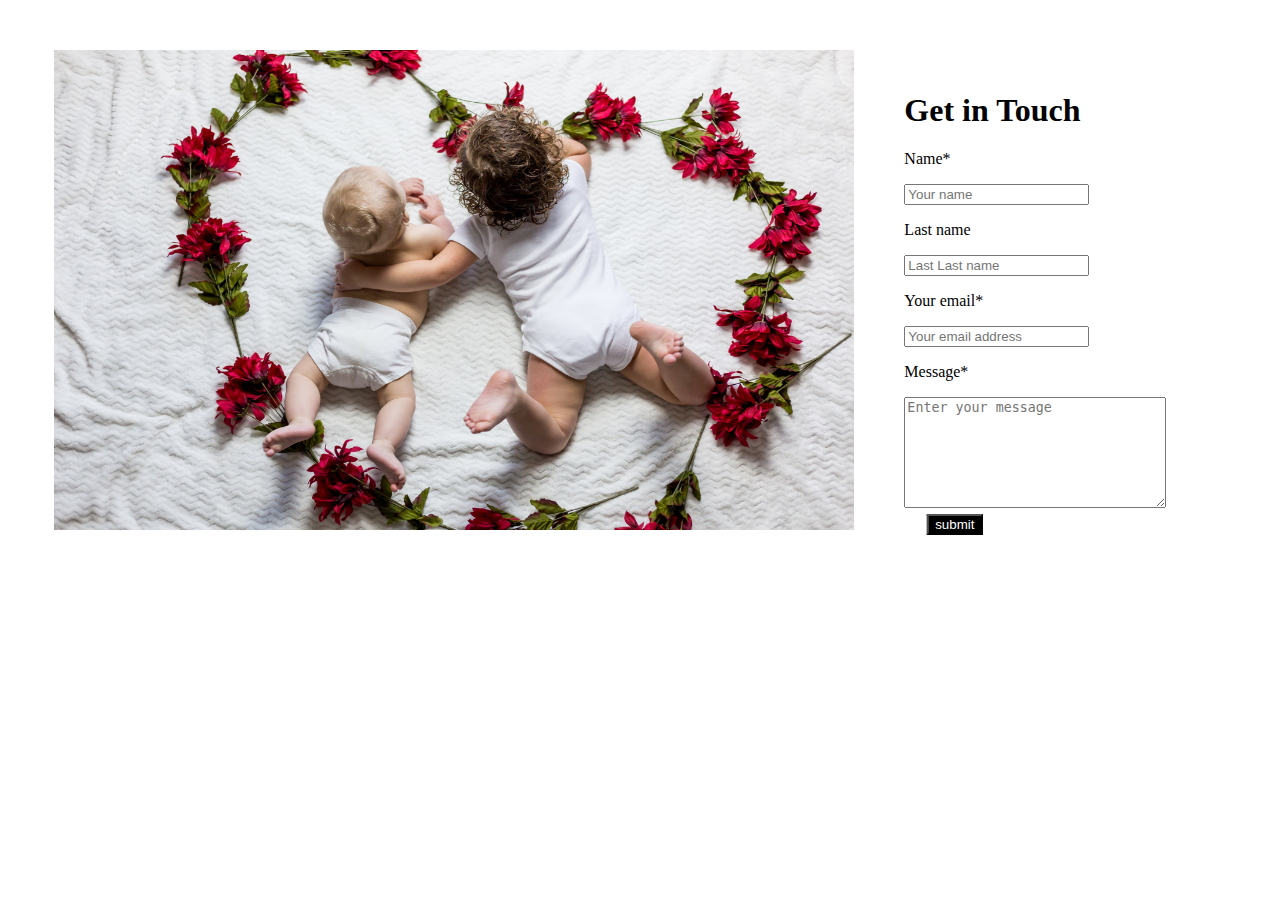
<file: contact.html>
<!DOCTYPE html>
<html lang="en">
  <head>
    <meta charset="UTF-8" />
    <meta http-equiv="X-UA-Compatible" content="IE=edge" />
    <meta name="viewport" content="width=device-width, initial-scale=1.0" />
    <link rel="stylesheet" href="style.css" />
    <title>contact</title>
  </head>
  <body>
    <div class="contact">
        <div class="contact-img">

            <img src="images/slide1.jpg" alt="" />
        </div>
      <div class="contact-color">
        <h1>Get in Touch</h1>
        <p>Name*</p>
        <input type="text" placeholder="Your name " />
        <p>Last name</p>
        <input type="text" placeholder="Last Last name" />
        <p>Your email*</p>
        <input type="email" placeholder="Your email address" />
        <p>Message*</p>
        <textarea
          name="#"
          id=""
          cols="30"
          rows="7"
          placeholder="Enter your message"
        ></textarea>
        <button type="button" class="contact-submit">submit</button>
      </div>
    </div>
  </body>
</html>
</file>
<file: style.css>
body{
    font-size: 100%;
}

/* navbar */
#navbar{
color:black;
background-color: rgb(253, 244, 244);
font-family:'Gill Sans', 'Gill Sans MT', Calibri, 'Trebuchet MS', sans-serif ;
padding: 0px 4px;
}
#navbar-a{
    font-family:'Gill Sans', 'Gill Sans MT', Calibri, 'Trebuchet MS', sans-serif ;
padding: 5px 30px;
}
#navbar-a:hover{
    text-decoration:underline;
}
/* slider */
#slider-image{
height: 80vh;
}
.card{
    padding-bottom: 15px;
}
.card-text{
    font-size: 16px;
}
/* card */
.font{
    font-family: Georgia, 'Times New Roman', Times, serif;
    text-align: center;
    margin-top: 5px;
    /* font-size: 6.2rem; */
    font-weight: 500;

}

/* slide for variety */
.slide{
    display:inline-block;
    width:18rem;
    padding-left: 15rem;
    justify-content: center;
    align-items: center;
  margin-left: 20px; 
}
.slide img{
   height: 386px;
   width: 281px;
   border-radius: 6px;

}
.slide a{
text-decoration: none;
text-align: center;
margin-left: 6rem;
z-index: 6;
cursor: pointer;
position: relative;
left: 20%;
}


/* our story */
.story{
    display: flex;
    justify-content: center;
    margin: 50px 0px;

}

.story-img img{
    width: 400px;
    height: 500px;
    margin-right: 50px;
}
/*  inspirational gallery */
#text-muted{
    margin-left: 25rem;
}
.gallery{
    display: flex;
    justify-content: center;
}

.gallery-img img{
    border-radius:1rem;
    flex-direction: row;
    width: 300px;
    height: 400px;
    padding: 5px;
}
#gallery-btn{
    background: black;
    color: white;
    cursor: pointer;
    position: relative;
    left: 45%;
    margin-bottom: 35px;
}





/* contact */
.contact{
    display:flex;
    align-items: center;
    margin: 50px 30px;
    justify-content: center;
  
}
.contact img{
height: 30rem;
width: 50rem;
/* position: relative;
left: 0%; */
margin-right: 50px;

}
.contact-color{
 align-items: center;
 justify-content: center;
}

.contact-submit{
text-decoration: none;
text-align: center;
background-color: black;
color: white;
cursor: pointer;
transform: translate(-440%,100%);
}
/* footer */
.footer{
    display: flex;
    /* justify-content: center; */
    background-color: rgb(133, 131, 131) ;
    height: 12rem;
    width:100%;
    align-items: center;
}
.footer p{
font-size: 12px;
font-family:'Lucida Sans', 'Lucida Sans Regular', 'Lucida Grande', 'Lucida Sans Unicode', Geneva, Verdana, sans-serif;
}
.footer h2{
font-size: px;
}
.left{
    position: relative;
    left: 0%;
    margin-left: 10px;
}
.m1{
    position: relative;
    left: 10%;
}
.m2{
    position: relative;
    left: 20%; 
}
.right{
    position: relative;
    left: 25%;
}
</file>
